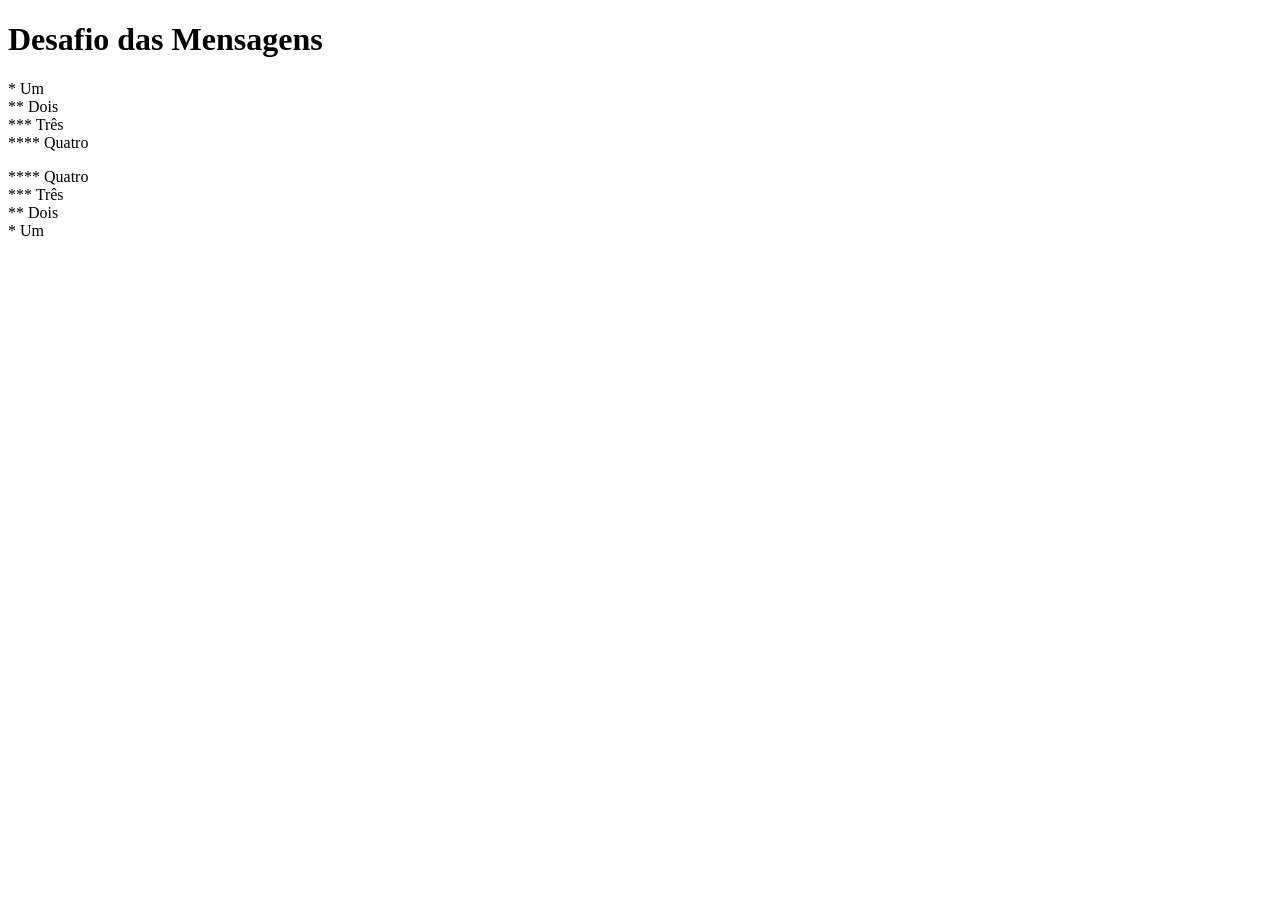
<file: desafios/d001/index.html>
<!DOCTYPE html>
<html lang="pt-br">
<head>
    <meta charset="UTF-8">
    <meta name="viewport" content="width=device-width, initial-scale=1.0">
    <title>Mensagens</title>
</head>
<body>
  <h1>Desafio das Mensagens</h1> 
  <p>* Um <br> ** Dois <br> *** Três <br> **** Quatro</p> 
  <p>**** Quatro <br> *** Três <br> ** Dois <br> * Um </p>
</body>
</html>
</file>
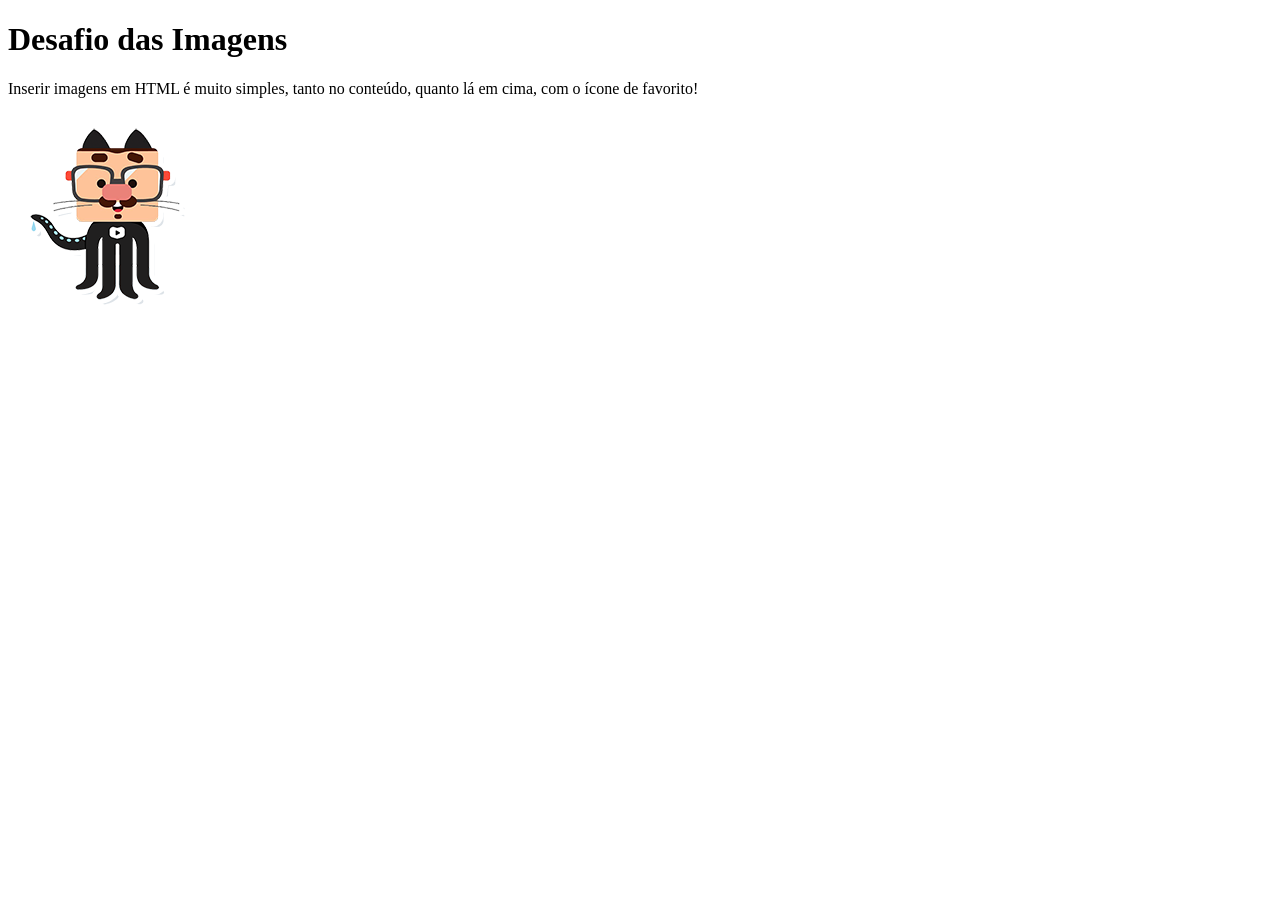
<file: desafios/d002/index.html>
<!DOCTYPE html>
<html lang="pt-br">
<head>
    <meta charset="UTF-8">
    <meta name="viewport" content="width=device-width, initial-scale=1.0">
   <link rel="shortcut icon" href="favicon.ico" type="image/x-icon">
    <title>Imagens</title>
</head>
<body>
    <h1>Desafio das Imagens</h1>
    <p>Inserir imagens em HTML é muito simples, tanto no conteúdo, quanto lá em cima, com o ícone de favorito!</p>
    <img src="github-m.png" alt="Imagem de um viadão">
</body>
</html>
</file>
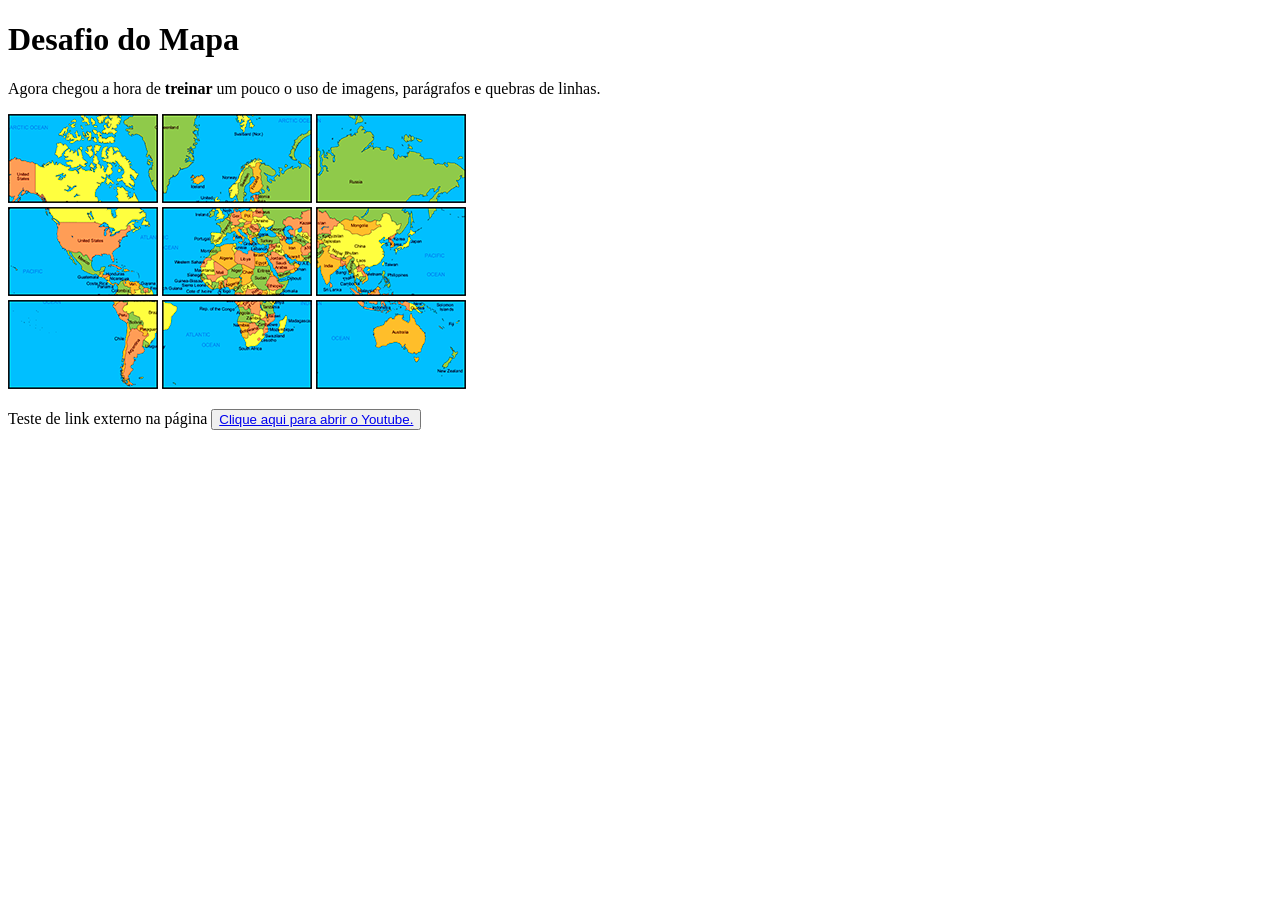
<file: desafios/d003/index.html>
<!DOCTYPE html>
<html lang="pt-br">
<head>
    <meta charset="UTF-8">
    <meta name="viewport" content="width=device-width, initial-scale=1.0">
    <link rel="shortcut icon" href="../d002/favicon.ico" type="image/x-icon">
    <title>Mapa Mundi</title>
</head>
<body>
    <h1>Desafio do Mapa</h1>
    <p>Agora chegou a hora de <strong>treinar</strong> um pouco o uso de imagens, parágrafos e quebras de linhas.</p>
    <p><img src="imagens/01.png" alt="01"> <img src="imagens/02.png" alt="02"> <img src="imagens/03.png" alt="03">
    <br> <img src="imagens/04.png" alt="04"> <img src="imagens/05.png" alt="05"> <img src="imagens/06.png" alt="06">
<br> <img src="imagens/07.png" alt="07"> <img src="imagens/08.png" alt="08"> <img src="imagens/09.png" alt="09"></p>
<p>Teste de link externo na página <button><a href="https://www.youtube.com">Clique aqui para abrir o Youtube.</a></button></p>
</body>
</html>
</file>
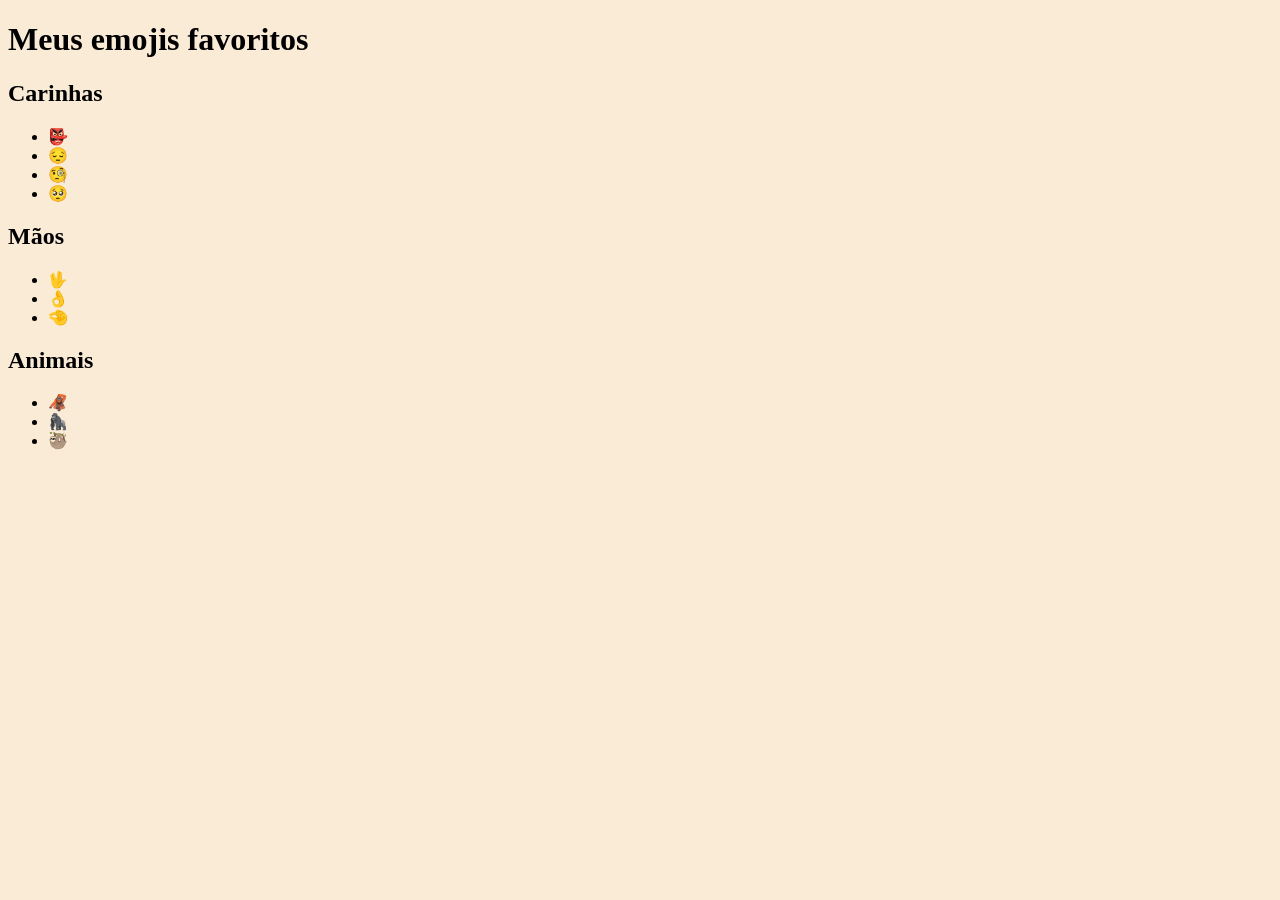
<file: desafios/d004/index.html>
<!DOCTYPE html>
<html lang="pt-br">
<head>
    <meta charset="UTF-8">
    <meta name="viewport" content="width=device-width, initial-scale=1.0">
    <link rel="shortcut icon" href="../../favicon.ico" type="image/x-icon">
    <title>Emojis</title>
    <style>
        body{
            background-color: antiquewhite;
        }
    </style>
</head>
<body>
    <h1>Meus emojis favoritos</h1>
    
    <h2>Carinhas</h2>
    <ul>
        <li>&#x1F47A;</li>
        <li>&#x1F614;</li>
        <li>&#x1F9D0;</li>
        <li>&#x1F97A;</li>
    </ul>

    <h2>Mãos</h2>
    <ul>
        <li>&#x1F596;</li>
        <li>&#x1F44C;</li>
        <li>&#x1F90F;</li>
    </ul>

    <h2>Animais</h2>
    <ul>
        <li>&#x1F9A7;</li>
        <li>&#x1F98D;</li>
        <li>&#x1F9A5;</li>
    </ul>
</body>
</html>
</file>
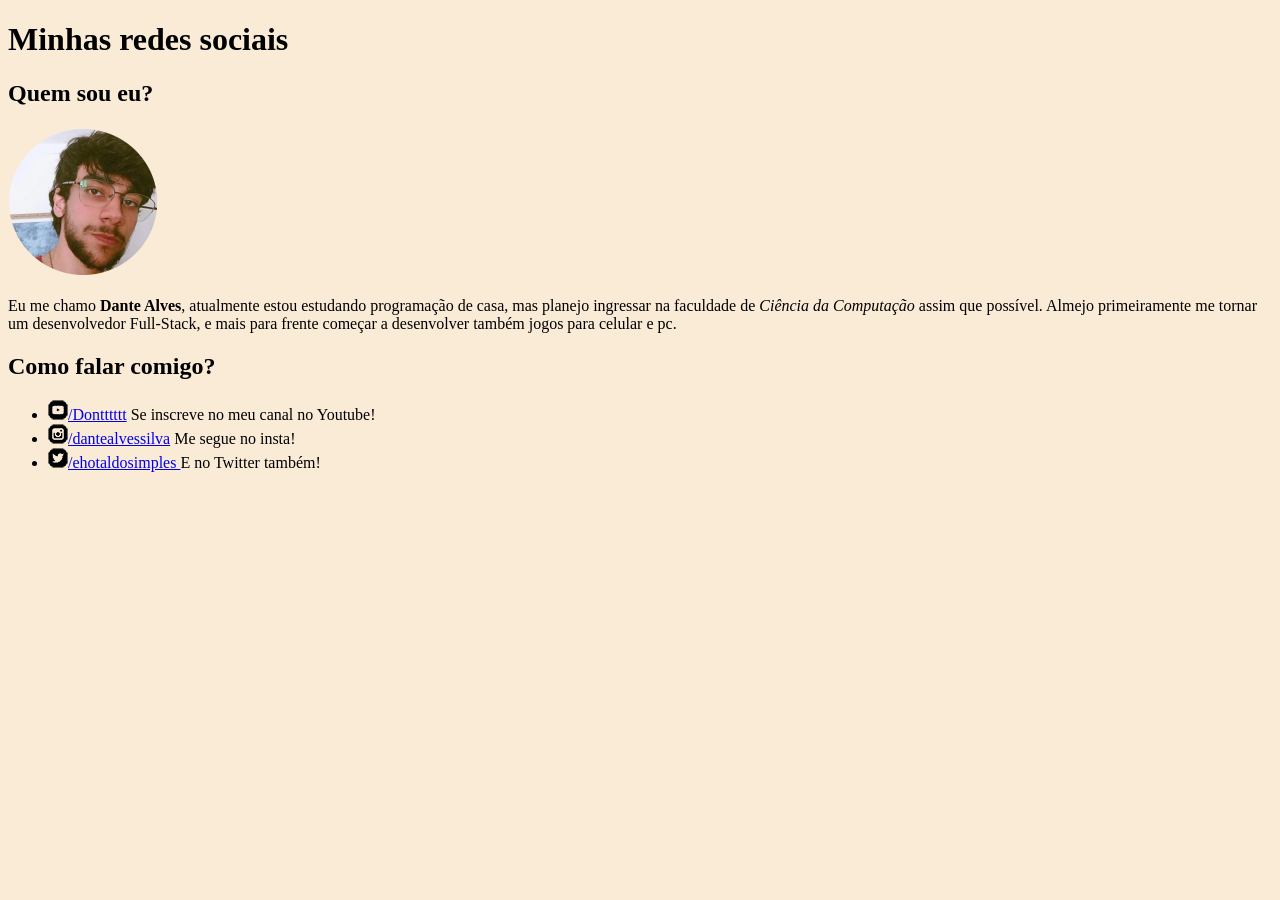
<file: desafios/d005/index.html>
<!DOCTYPE html>
<html lang="pt-br">
<head>
    <meta charset="UTF-8">
    <meta name="viewport" content="width=device-width, initial-scale=1.0">
    <link rel="shortcut icon" href="../../favicon.ico" type="image/x-icon">
    <title>Social</title>
    <style>
        body{
            background-color: antiquewhite;
        }
    </style>
</head>
<body>
    <h1>Minhas redes sociais</h1>
    
    <h2>Quem sou eu?</h2>
    <img src="imagens/minhafoto.png" alt="Eu">
    <p>Eu me chamo <strong>Dante Alves</strong>, atualmente estou estudando programação de casa, mas planejo ingressar na faculdade de <em>Ciência da Computação</em> assim que possível. Almejo primeiramente me tornar um desenvolvedor Full-Stack, e mais para frente começar a desenvolver também jogos para celular e pc.</p>

    <h2>Como falar comigo?</h2>
    <p>
        <ul>
            <li><a href="https://www.youtube.com/@Dontttttt" target="_blank" rel="external"><img src="imagens/icone-youtube.png" alt="yt">/Dontttttt</a> Se inscreve no meu canal no Youtube!</li>
            <li><a href="https://www.instagram.com/dantealvessilva/" target="_blank" rel="external"><img src="imagens/icone-instagram.png" alt="ig">/dantealvessilva</a> Me segue no insta!</li>
            <li><a href="https://x.com/ehotaldosimples" target="_blank" rel="external"><img src="imagens/icone-twitter.png" alt="X">/ehotaldosimples </a> E no Twitter também!</li>
        </ul>
    </p>
</body>
</html>
</file>
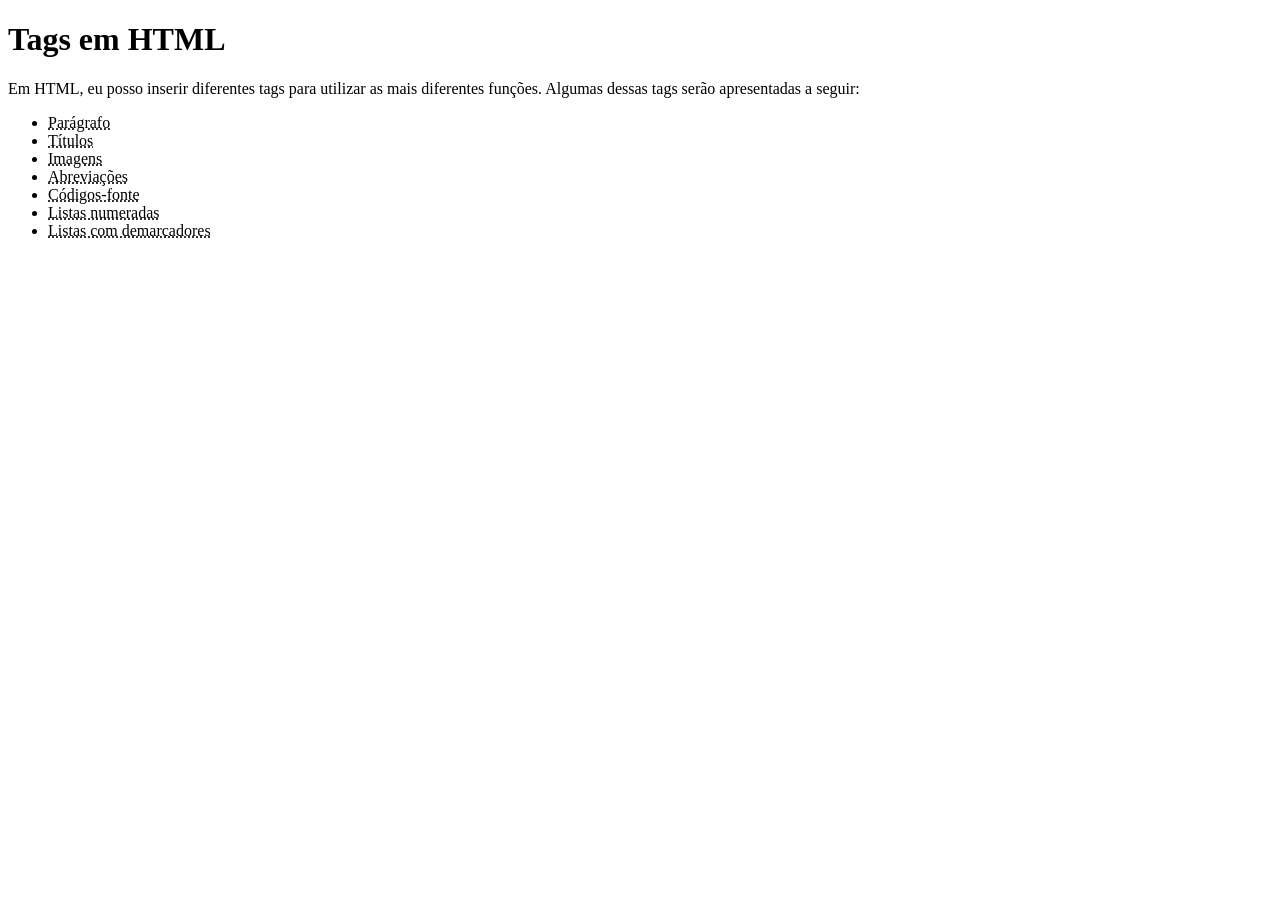
<file: desafios/d006/index.html>
<!DOCTYPE html>
<html lang="pt-br">
<head>
    <meta charset="UTF-8">
    <meta name="viewport" content="width=device-width, initial-scale=1.0">
    <link rel="shortcut icon" href="../../favicon.ico" type="image/x-icon">
    <title>Tags HTML</title>
    <!-- Um exemplo de código para CSS para o futuro -->    
    <style> 
              abbr[title] {
            position: relative;
            cursor: pointer;
        }

        abbr[title]::after {
            content: attr(title);
            position: absolute;
            bottom: 100%; /* Ajusta a posição do tooltip */
            left: 50%;
            transform: translateX(-50%);
            background-color: #000; /* Cor de fundo do tooltip */
            color: #fff; /* Cor do texto do tooltip */
            padding: 5px;
            border-radius: 3px;
            white-space: nowrap;
            font-size: 14px;
            opacity: 0;
            visibility: hidden;
            transition: opacity 0.2s;
            pointer-events: none;
        }
        /* Essa parte aqui torna o tooltip visível quando coloca o cursor em cima. */
        abbr[title]:hover::after {
            opacity: 1;
            visibility: visible;
        }
    </style>
</head>
<body>
    <h1>Tags em HTML</h1>
    <p>Em HTML, eu posso inserir diferentes tags para utilizar as mais diferentes funções. Algumas dessas tags serão apresentadas a seguir:
        <ul>
            <li><abbr title="Use a tag &lt;p&gt;">Parágrafo</abbr></li>
            <li><abbr title="Use a tag &lt;h&gt;">Títulos</abbr></li>
            <li><abbr title="Use a tag &lt;img&gt;">Imagens</abbr></li>
            <li><abbr title="Use a tag &lt;abbr&gt;">Abreviações</abbr></li>
            <li><abbr title="Use a tag &lt;code&gt;">Códigos-fonte</abbr></li>
            <li><abbr title="Use a tag &lt;ol&gt;">Listas numeradas</abbr></li>
            <li><abbr title="Use a tag &lt;ul&gt;">Listas com demarcadores</abbr></li>
        </ul>
    </p>
</body>
</html>
</file>
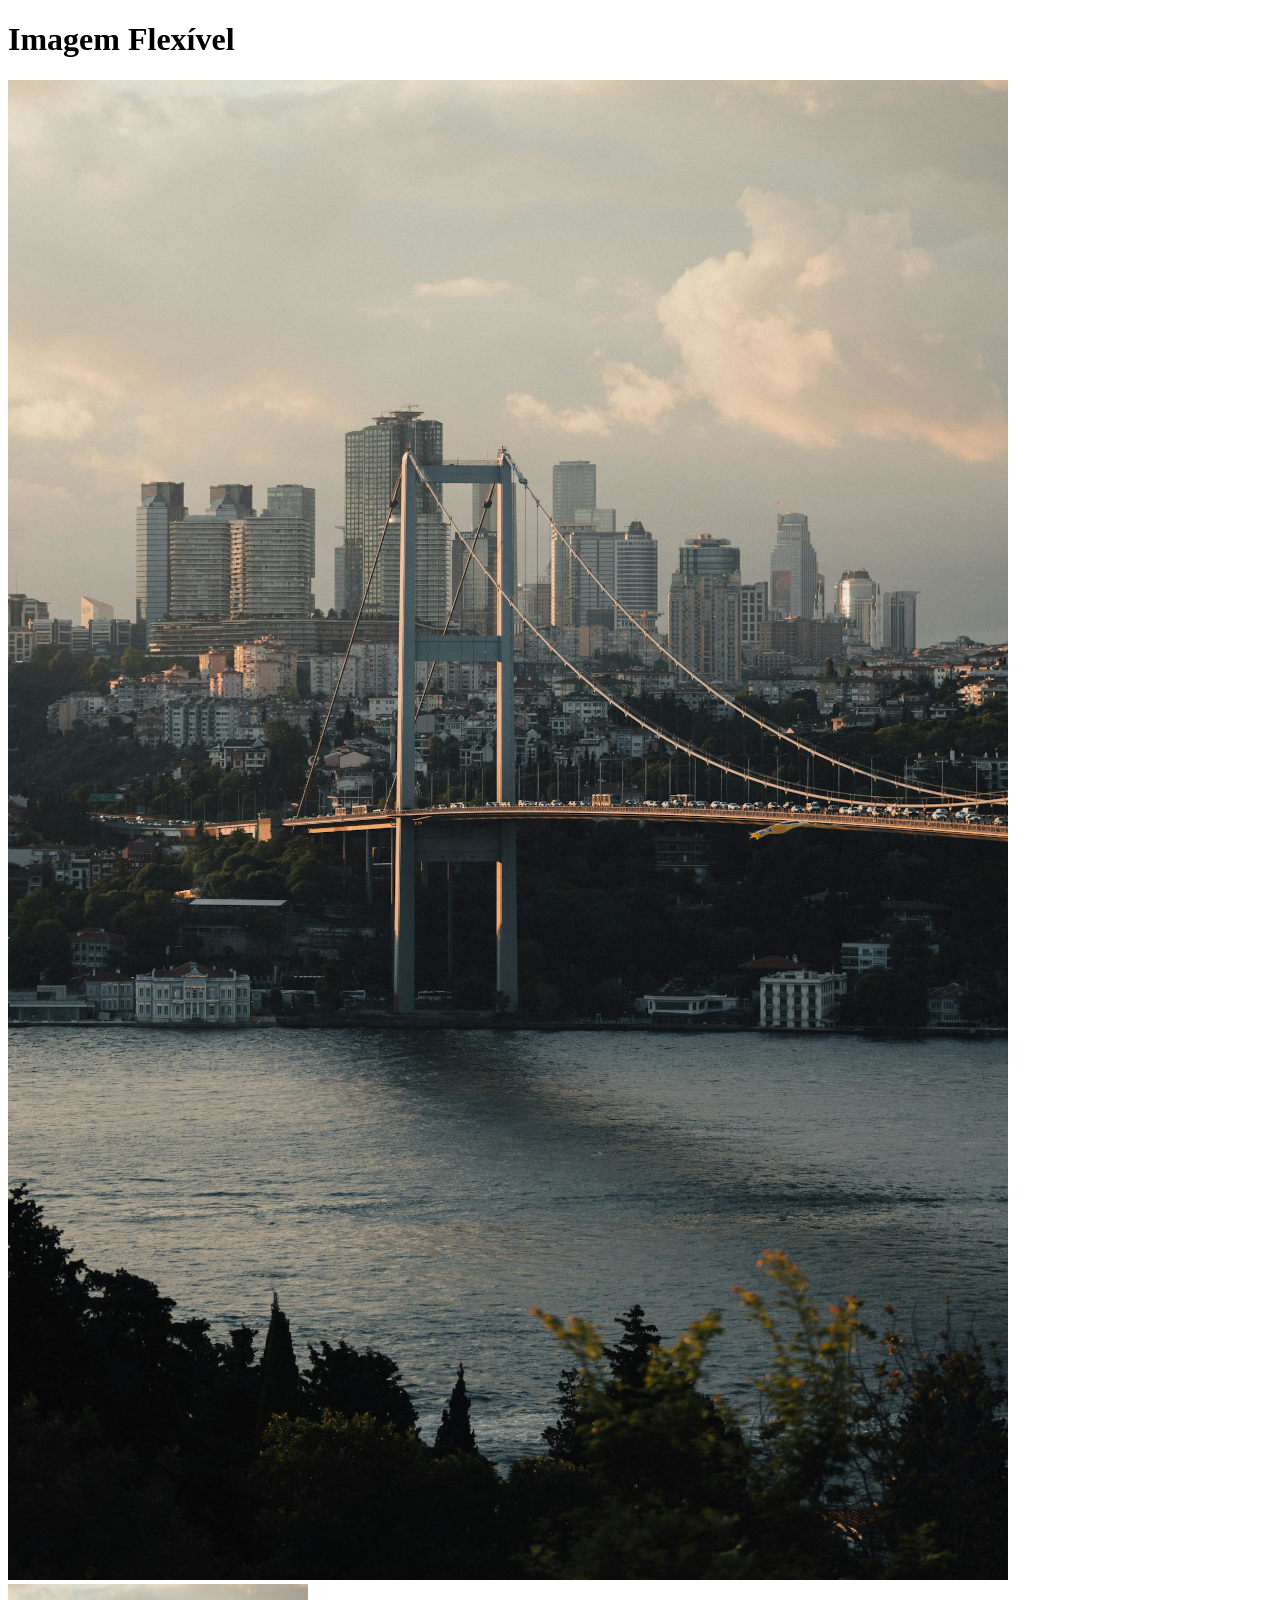
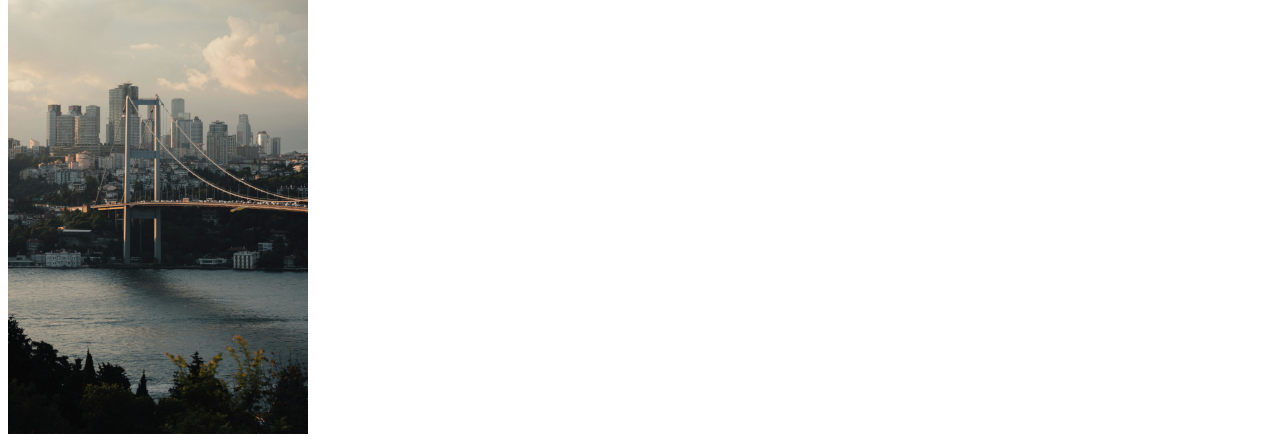
<file: desafios/d007/index.html>
<!DOCTYPE html>
<html lang="pt-br">
<head>
    <meta charset="UTF-8">
    <meta name="viewport" content="width=device-width, initial-scale=1.0">
    <link rel="shortcut icon" href="../../favicon.ico" type="image/x-icon">
    <title>Desafio 7 - Imagem flexível</title>
    <style>
        img{
            max-width: 100%;
            height: auto;
        }
    </style>
</head>
<body>
    <h1>Imagem Flexível</h1>
    <picture>
        <source media="(max-width: 350px)" srcset="imagens/cidade-pequenininha.jpg" type="image/jpeg">
        <source media="(max-width: 700px)" srcset="imagens/cidade-pequena.jpg" type="image/jpeg">
        <img src="imagens/cidade-media.jpg" alt="cidade">
    </picture>
<br>

<img src="imagens/cidade-pequenininha.jpg" alt="nininha">
</body>
</html>
</file>
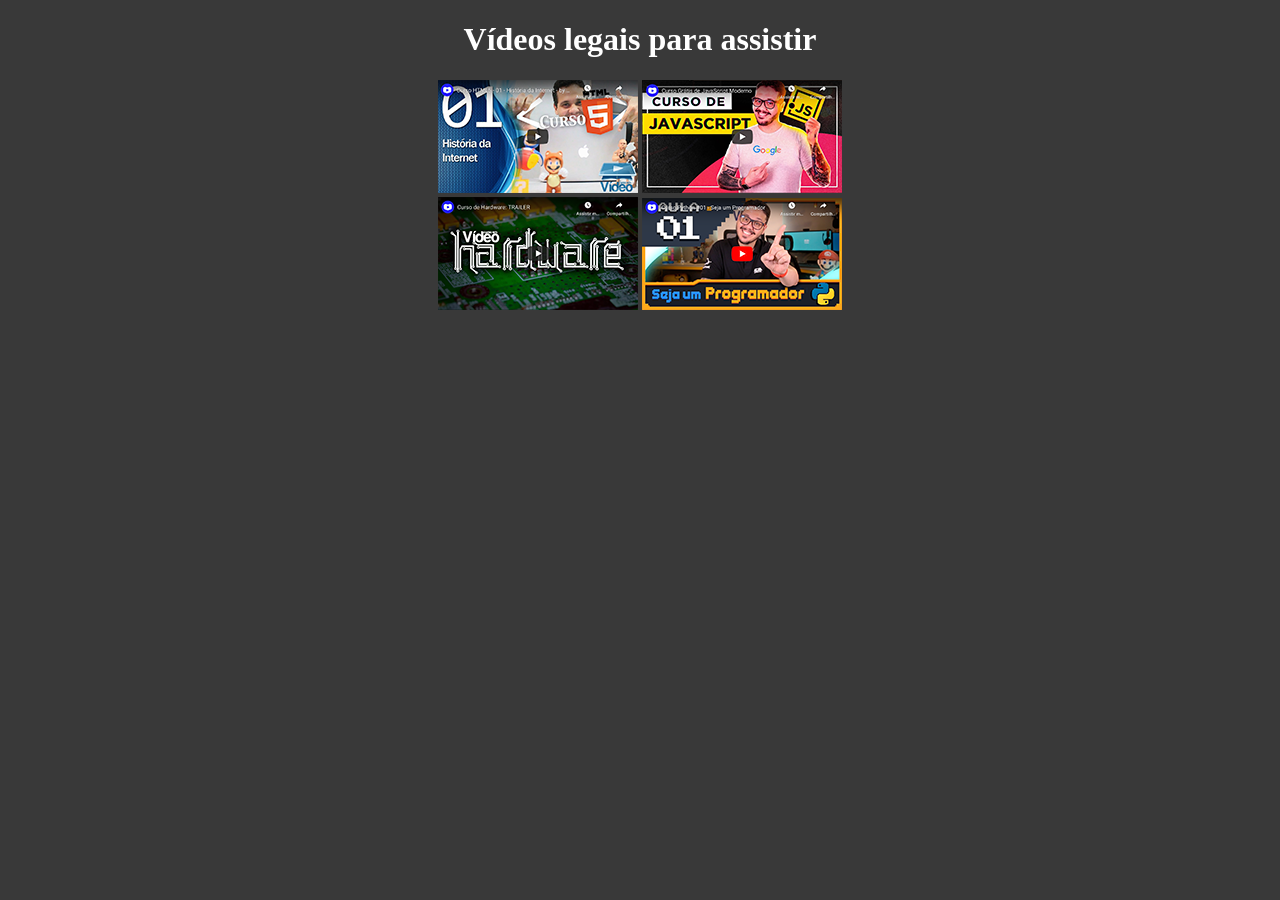
<file: desafios/d009/index.html>
<!DOCTYPE html>
<html lang="pt-br">
<head>
    <meta charset="UTF-8">
    <meta name="viewport" content="width=device-width, initial-scale=1.0">
    <link rel="shortcut icon" href="../../favicon.ico" type="image/x-icon">
    <title>Meus vídeos</title>
   <link rel="stylesheet" href="index.css">
</head>
<body>
   <h1>Vídeos legais para assistir</h1> 
   
   <div class="image">
       <a href="html.html"><img src="imagens/thumb-html.png" alt="html"></a>
       <a href="js.html"><img src="imagens/thumb-js.png" alt="js"></a>
       <br>
       <a href="hardware.html"><img src="imagens/thumb-hardware.png" alt="hardware"></a>
       <a href="py.html"><img src="imagens/thumb-python.png" alt="py"></a>
   </div>
</body>
</html>
</file>
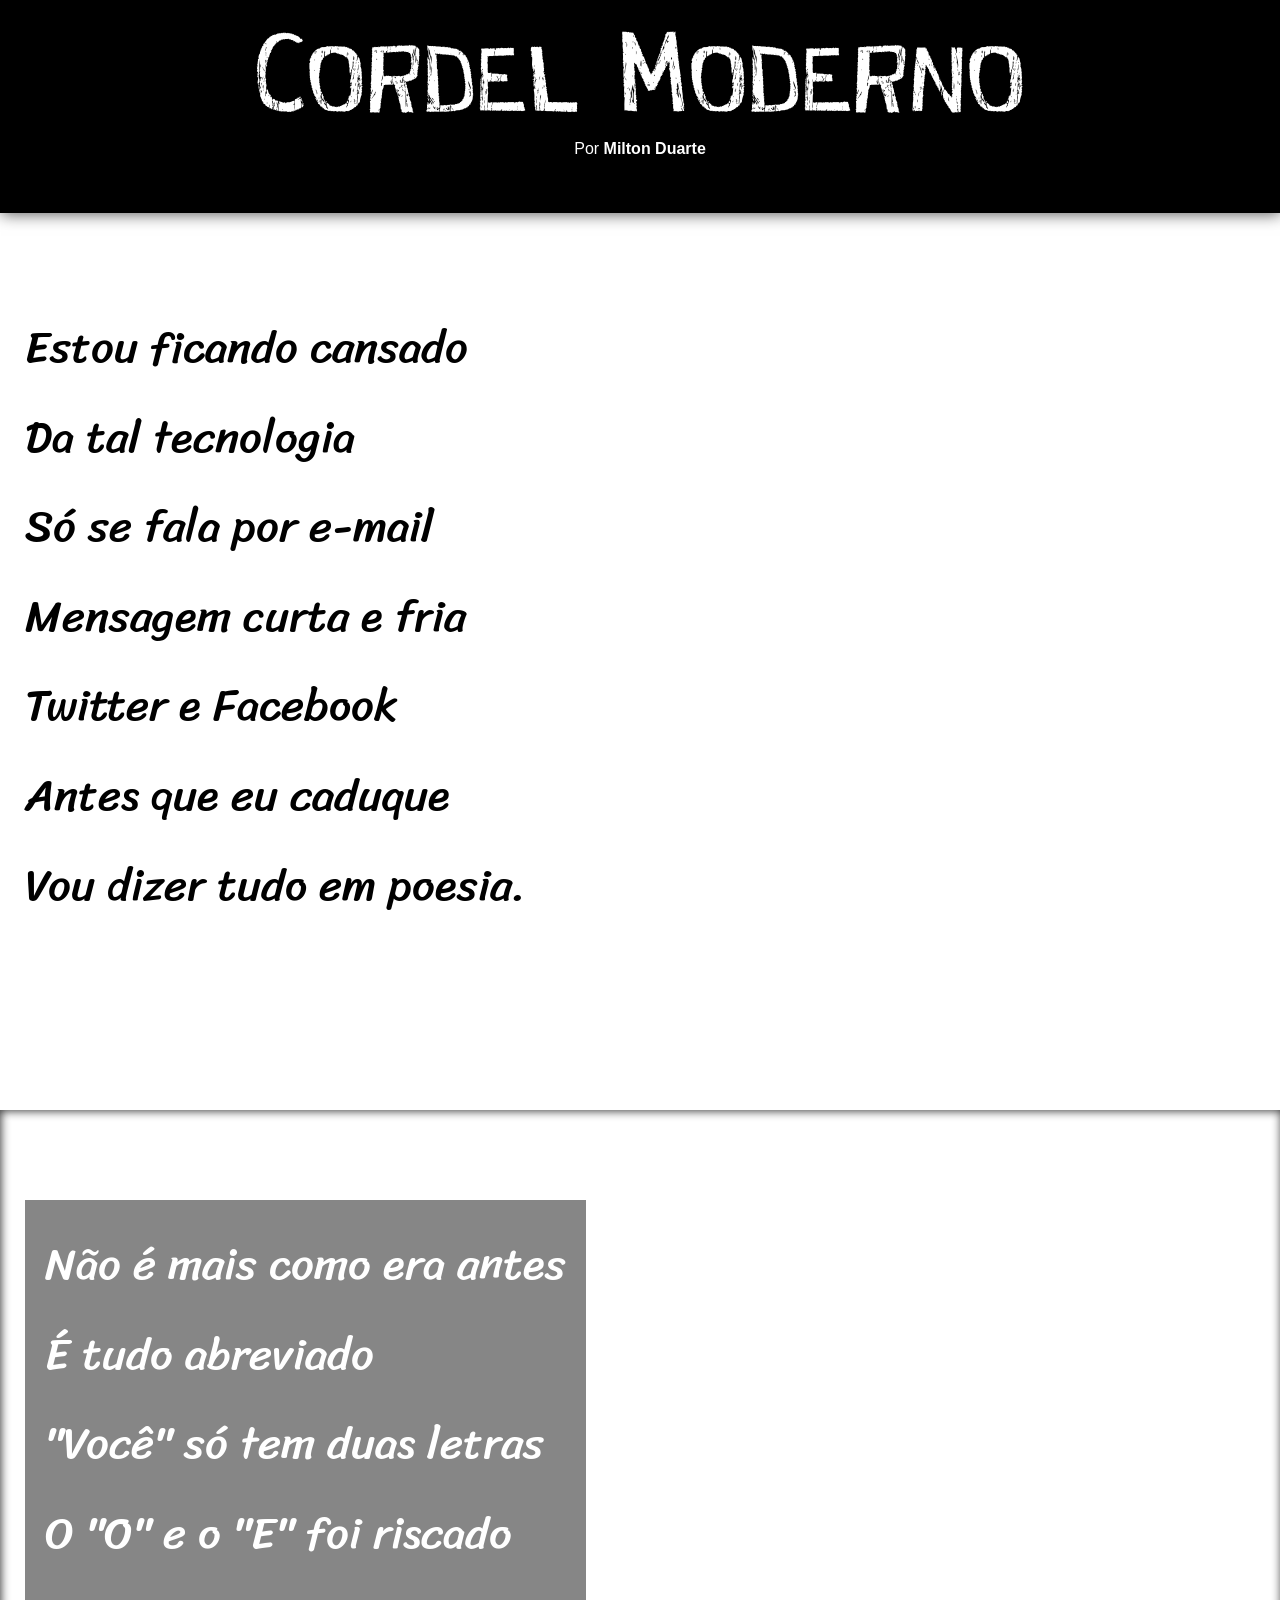
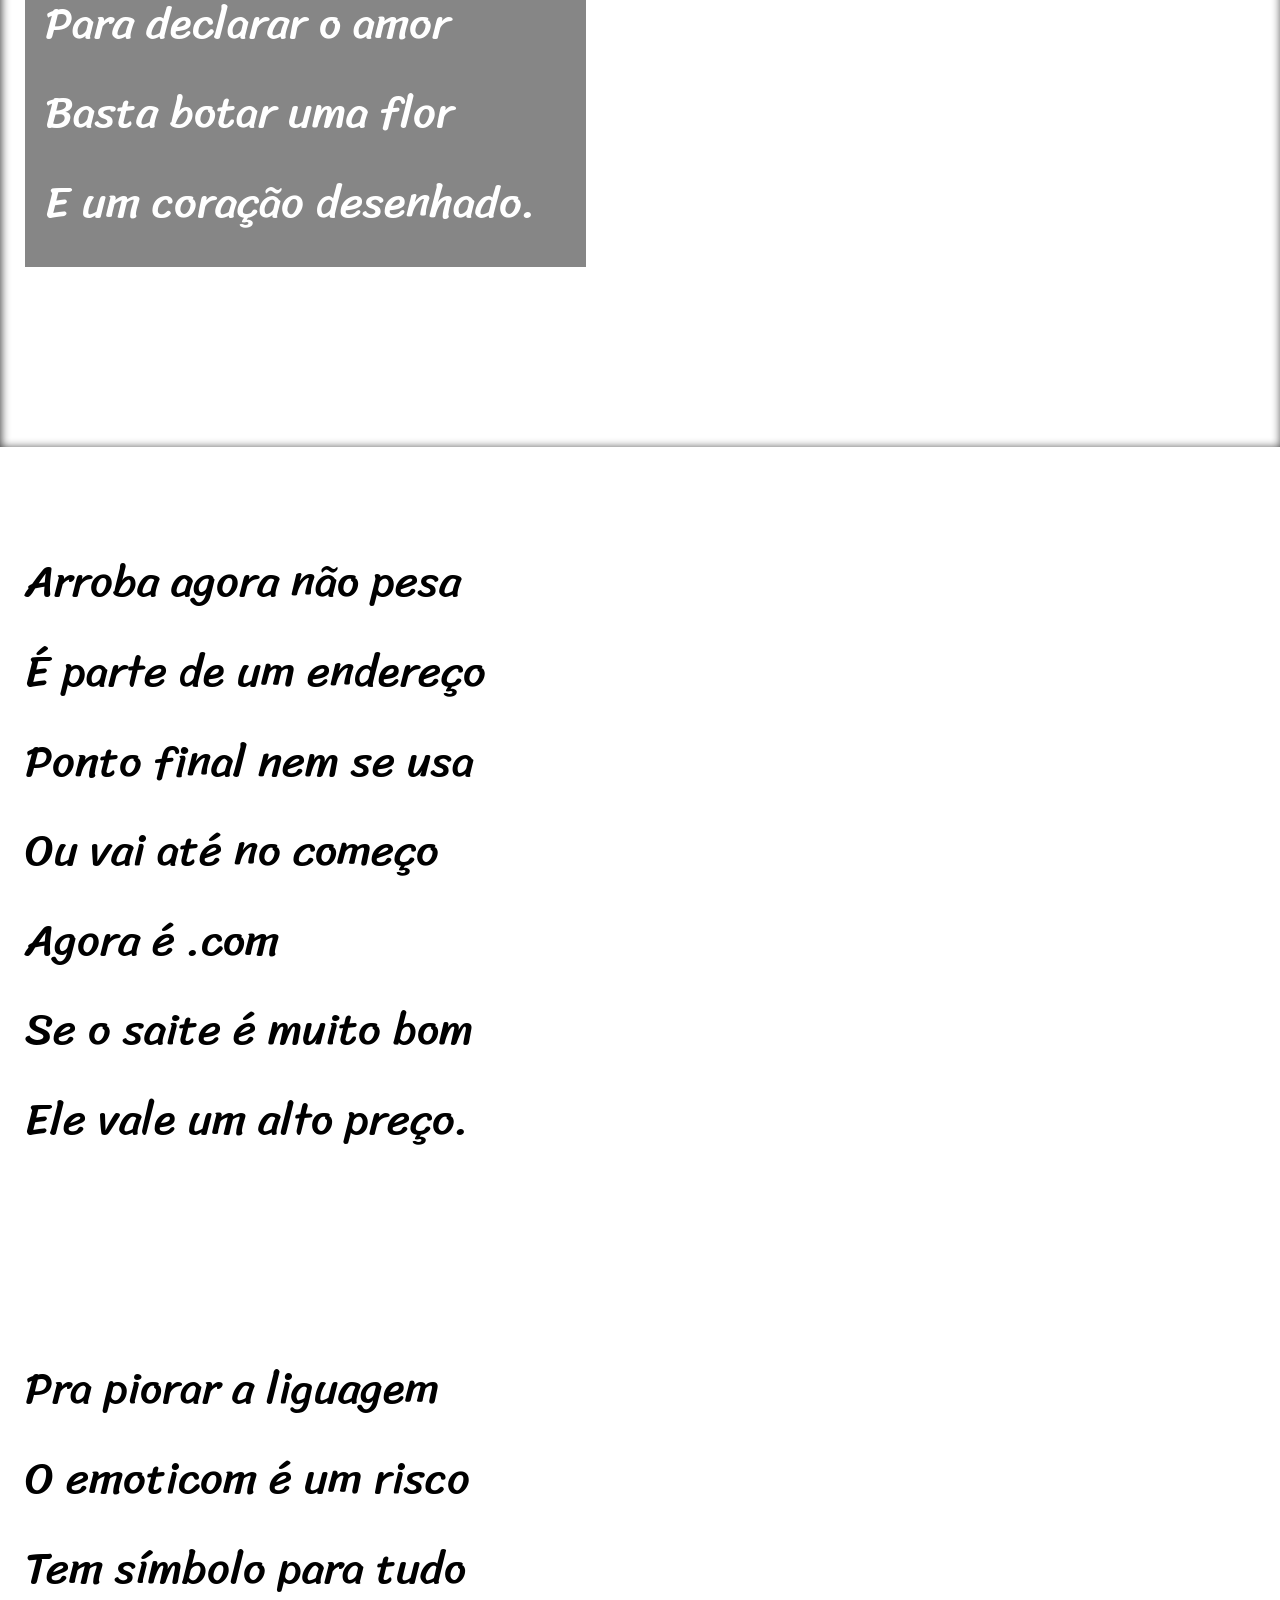
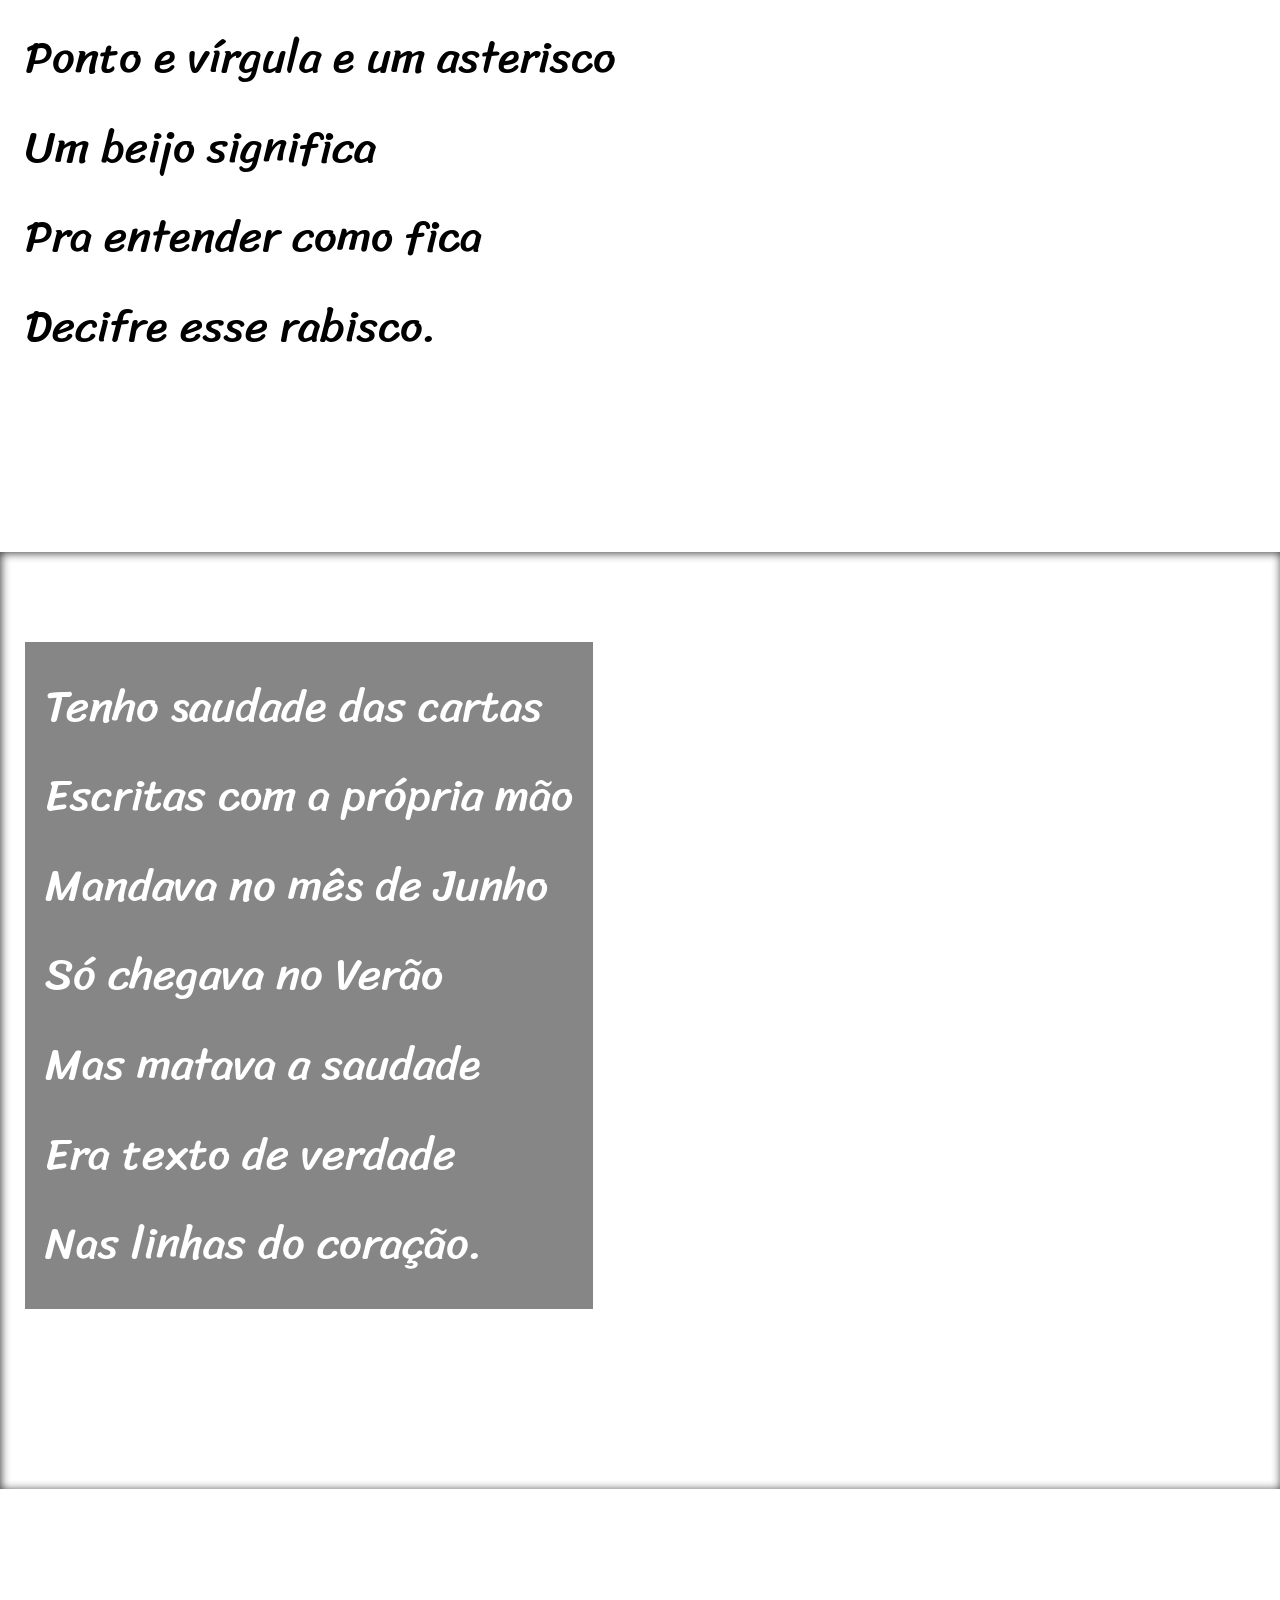
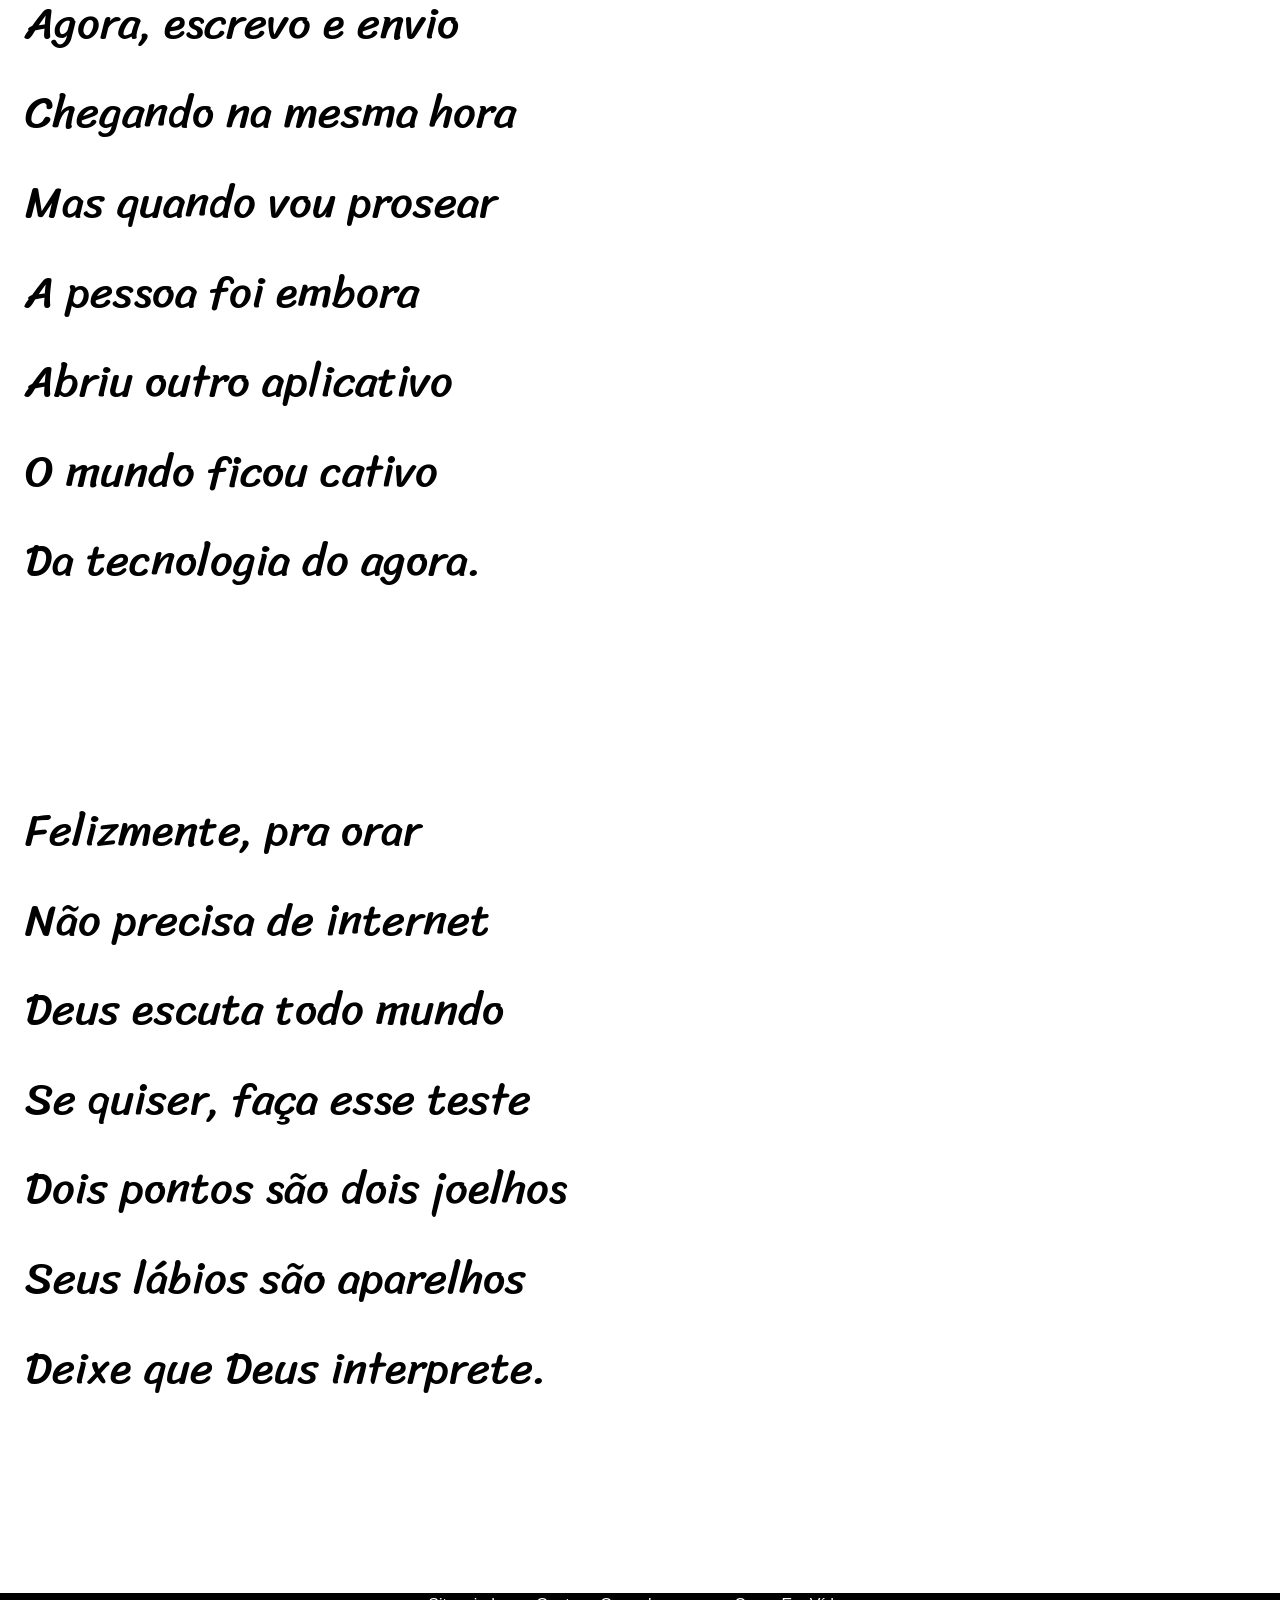
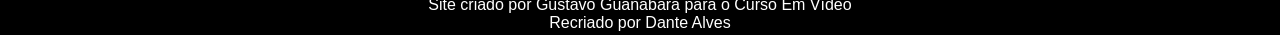
<file: desafios/d012/index.html>
<!DOCTYPE html>
<html lang="pt-br">
<head>
    <meta charset="UTF-8">
    <meta name="viewport" content="width=device-width, initial-scale=1.0">
    <link rel="shortcut icon" href="../../favicon.ico" type="image/x-icon">
    <title>Cordel Moderno</title>
    <link rel="stylesheet" href="style.css">
</head>
<body>
    <header>
        <h1>Cordel Moderno</h1>
        <p>Por <strong><a href="https://www.recantodasletras.com.br/poesias/3186743">Milton Duarte</a></strong></p>
    </header>
    <section>
        <p>
            Estou ficando cansado <br>
            Da tal tecnologia <br>
            Só se fala por e-mail <br>
            Mensagem curta e fria <br>
            Twitter e Facebook <br>
            Antes que eu caduque <br>
            Vou dizer tudo em poesia.
        </p>        
    </section>
    
    <section class="image" id="image1">
        <p>
            Não é mais como era antes <br>
            É tudo abreviado <br>
            "Você" só tem duas letras <br>
            O "O" e o "E" foi riscado <br>
            Para declarar o amor <br>
            Basta botar uma flor <br>
            E um coração desenhado. <br>
        </p>
    </section>

    <section>
        <p>
            Arroba agora não pesa <br>
            É parte de um endereço <br>
            Ponto final nem se usa <br>
            Ou vai até no começo <br>
            Agora é .com <br>
            Se o saite é muito bom <br>
            Ele vale um alto preço. <br>
        </p>
        <p>
            Pra piorar a liguagem <br>
            O emoticom é um risco <br>
            Tem símbolo para tudo <br>
            Ponto e vírgula e um asterisco <br>
            Um beijo significa <br>
            Pra entender como fica <br>
            Decifre esse rabisco. <br>
        </p>
    </section>

    <section class="image" id="image2">
        <p>
            Tenho saudade das cartas <br>
            Escritas com a própria mão <br>
            Mandava no mês de Junho <br>
            Só chegava no Verão <br>
            Mas matava a saudade <br>
            Era texto de verdade <br>
            Nas linhas do coração. <br>
             
        </p>
    </section>

    <section>
        <p>
            Agora, escrevo e envio <br>
            Chegando na mesma hora <br>
            Mas quando vou prosear <br>
            A pessoa foi embora <br>
            Abriu outro aplicativo <br>
            O mundo ficou cativo <br>
            Da tecnologia do agora. <br>
        </p>
        <p>
            Felizmente, pra orar <br>
            Não precisa de internet <br>
            Deus escuta todo mundo <br>
            Se quiser, faça esse teste <br>
            Dois pontos são dois joelhos <br>
            Seus lábios são aparelhos <br>
            Deixe que Deus interprete. <br>
        </p>
    </section>

    <footer>
        <p>Site criado por <a href="https://gustavoguanabara.github.io" target="_blank" rel="external">Gustavo Guanabara</a> para o <a href="https://www.cursoemvideo.com" target="_blank" rel="external">Curso Em Vídeo</a></p>
        <p>Recriado por <a href="https://github.com/dante-alves" target="_blank" rel="external">Dante Alves</a></p>
    </footer>
</body>
</html>
</file>
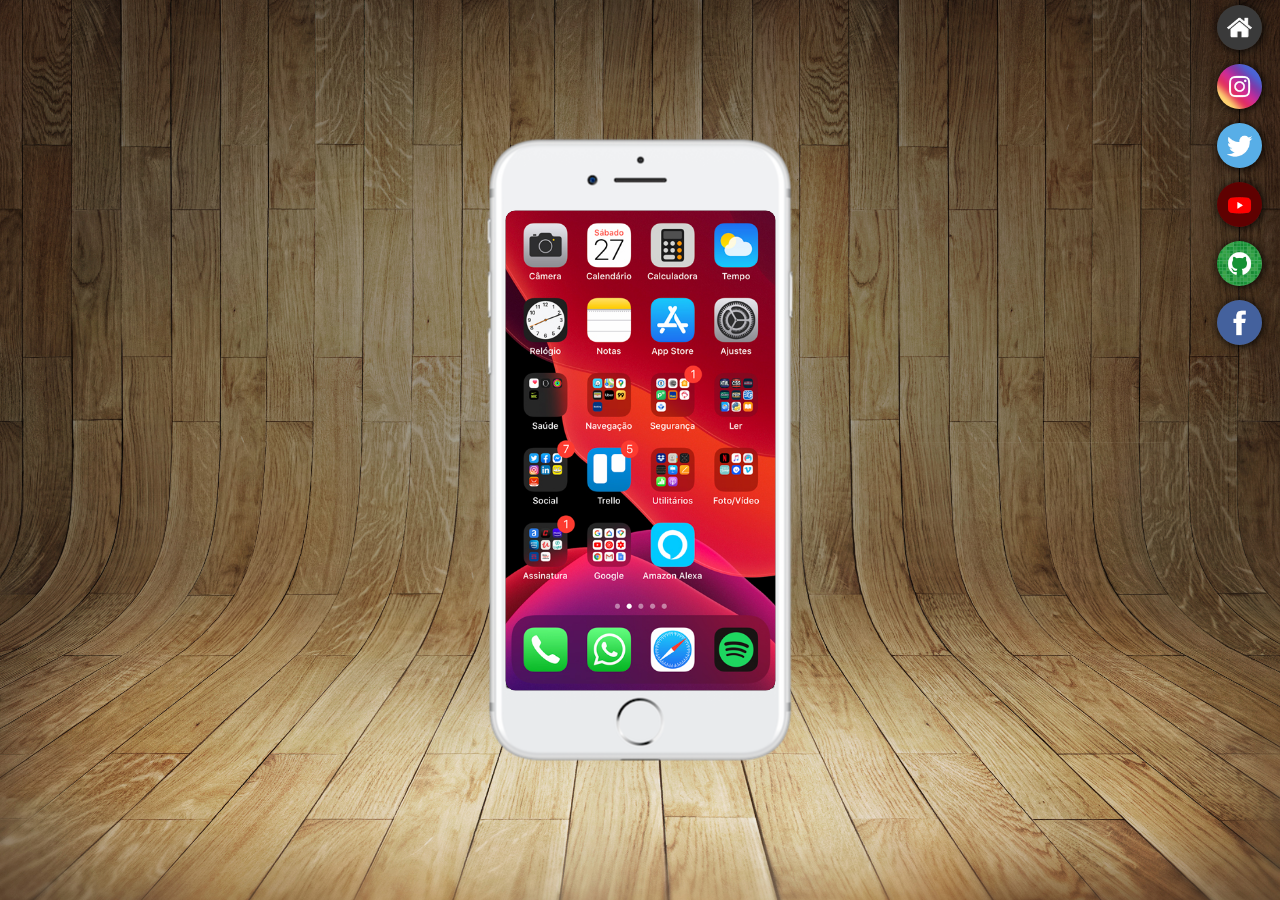
<file: desafios/d014/index.html>
<!DOCTYPE html>
<html lang="pt-br">
<head>
    <meta charset="UTF-8">
    <meta name="viewport" content="width=device-width, initial-scale=1.0">
    <link rel="shortcut icon" href="favicon.ico" type="image/x-icon">
    <title>Projeto Redes Sociais</title>
    <link rel="stylesheet" href="estilos/style.css">
</head>
<body>
    <main>
        <section id="telefone">
            <iframe src="home.html" frameborder="0" name="tela" id="tela">
            </iframe>
        </section>

        <section id="redes-sociais">

            <a href="home.html" target="tela">
                <img src="imagens/logo-home.jpg" alt="ig" class="icone">
            </a>
            <a href="tela-instagram.html" target="tela">
                <img src="imagens/logo-instagram.jpg" alt="ig" class="icone">
            </a>
            <a href="tela-twitter.html" target="tela">
                <img src="imagens/logo-twitter.jpg" alt="X" class="icone">
            </a>
            <a href="tela-youtube.html" target="tela">
                <img src="imagens/logo-youtube.jpg" alt="X" class="icone">
            </a>
            <a href="tela-github.html" target="tela">
                <img src="imagens/logo-github.jpg" alt="X" class="icone">
            </a>
            <a href="tela-facebook.html" target="tela">
                <img src="imagens/logo-facebook.jpg" alt="X" class="icone">
            </a>
        </section>
    </main>
</body>
</html>
</file>
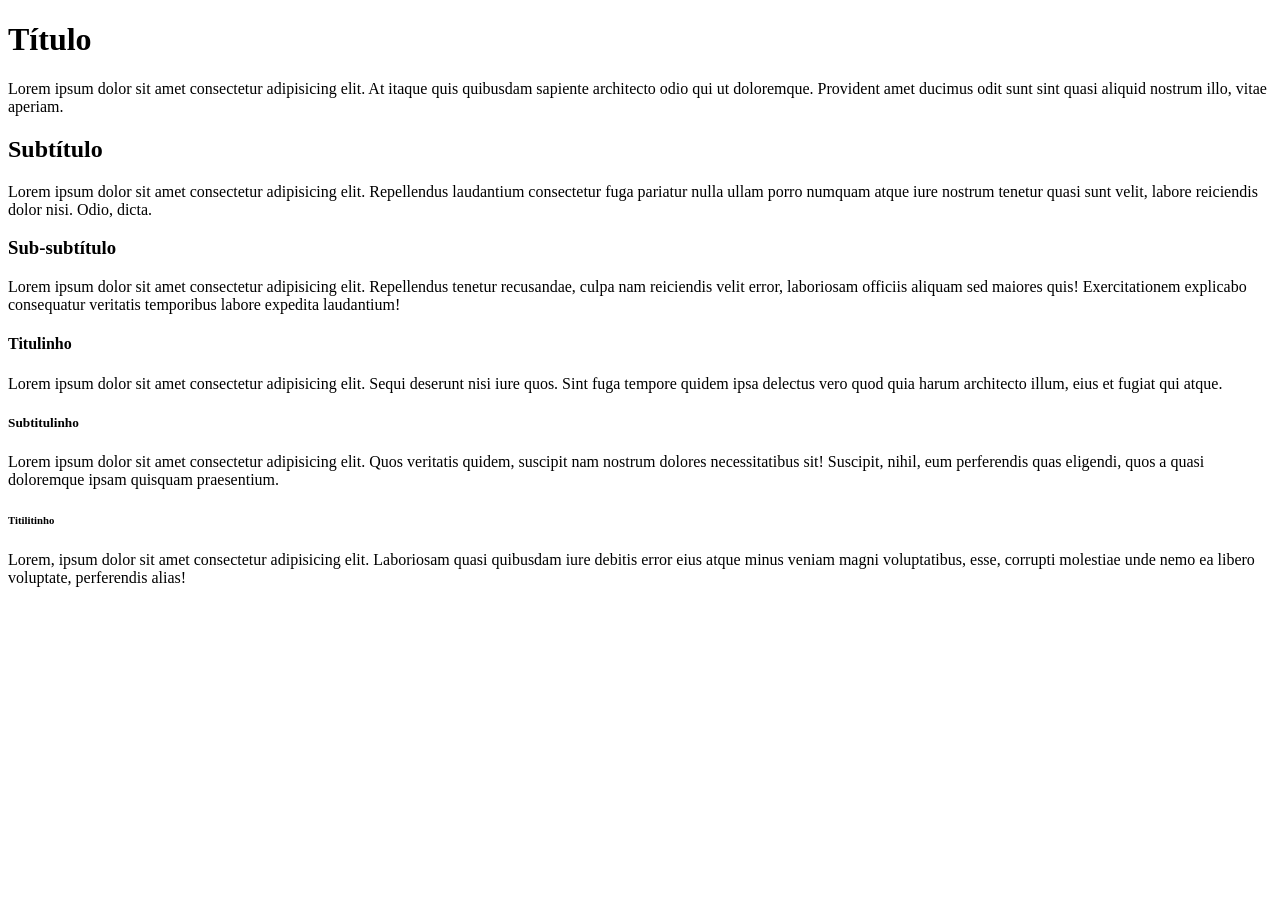
<file: exercicios/ex006/index.html>
<!DOCTYPE html>
<html lang="pt-br">
<head>
    <meta charset="UTF-8">
    <meta name="viewport" content="width=device-width, initial-scale=1.0">
    <link rel="shortcut icon" href="../../favicon_io/favicon.ico" type="image/x-icon">
    <title>Hierarquia de títulos</title>
</head>
<body>
   <h1>Título</h1>
   <p>Lorem ipsum dolor sit amet consectetur adipisicing elit. At itaque quis quibusdam sapiente architecto odio qui ut doloremque. Provident amet ducimus odit sunt sint quasi aliquid nostrum illo, vitae aperiam.</p>
   <h2>Subtítulo</h2>
   <p>Lorem ipsum dolor sit amet consectetur adipisicing elit. Repellendus laudantium consectetur fuga pariatur nulla ullam porro numquam atque iure nostrum tenetur quasi sunt velit, labore reiciendis dolor nisi. Odio, dicta.</p>
   <h3>Sub-subtítulo</h3>
   <p>Lorem ipsum dolor sit amet consectetur adipisicing elit. Repellendus tenetur recusandae, culpa nam reiciendis velit error, laboriosam officiis aliquam sed maiores quis! Exercitationem explicabo consequatur veritatis temporibus labore expedita laudantium!</p>
   <h4>Titulinho</h4>
   <p>Lorem ipsum dolor sit amet consectetur adipisicing elit. Sequi deserunt nisi iure quos. Sint fuga tempore quidem ipsa delectus vero quod quia harum architecto illum, eius et fugiat qui atque.</p>
   <h5>Subtitulinho</h5>
   <p>Lorem ipsum dolor sit amet consectetur adipisicing elit. Quos veritatis quidem, suscipit nam nostrum dolores necessitatibus sit! Suscipit, nihil, eum perferendis quas eligendi, quos a quasi doloremque ipsam quisquam praesentium.</p>
   <h6>Titilitinho</h6> 
   <p>Lorem, ipsum dolor sit amet consectetur adipisicing elit. Laboriosam quasi quibusdam iure debitis error eius atque minus veniam magni voluptatibus, esse, corrupti molestiae unde nemo ea libero voluptate, perferendis alias!</p>
</body>
</html>
</file>
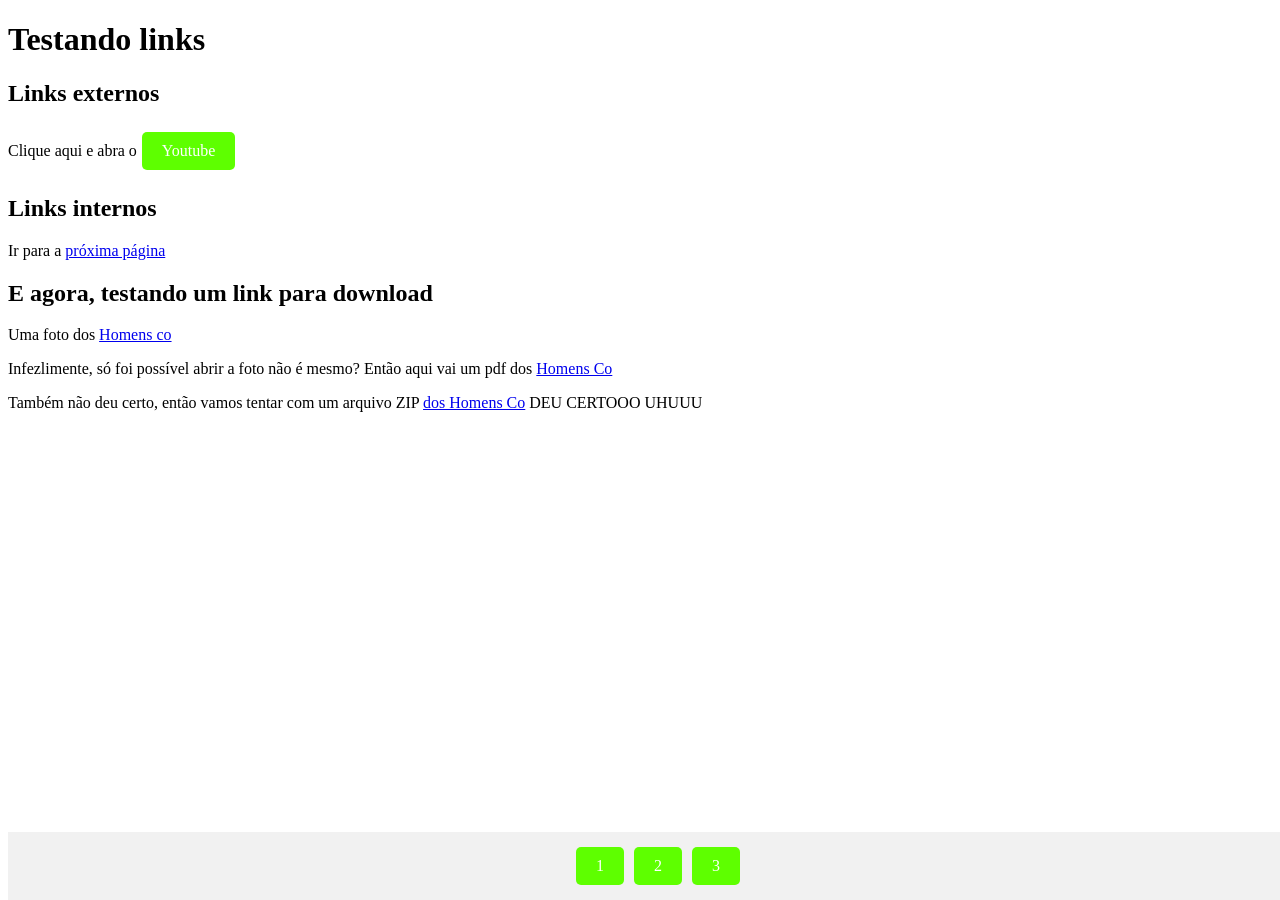
<file: exercicios/ex010/index.html>
<!DOCTYPE html>
<html lang="pt-br">
<head>
    <meta charset="UTF-8">
    <meta name="viewport" content="width=device-width, initial-scale=1.0">
    <link rel="shortcut icon" href="../../favicon.ico" type="image/x-icon">
    <title>Links</title>
    <link rel="stylesheet" href="index.css">
</head>
<body>
    <h1>Testando links</h1>   
    <h2> Links externos</h2>
    <p>Clique aqui e abra o<a href="https://www.youtube.com" target="_blank" rel="external" id="button1">Youtube</a> 
    
    <h2>Links internos</h2>
    <p>Ir para a <a href="pag002.html" rel="next">próxima página</a></p>
    
    <h2>E agora, testando um link para download</h2>
    <p> Uma foto dos <a href="Vários homens co.jpg" download="Vários homens co.jpg" type="image/jpeg">Homens co</a></p>
    <p>Infezlimente, só foi possível abrir a foto não é mesmo? Então aqui vai um pdf dos <a href="homensco.pdf" download="homensco.pdf" type="application/pdf">Homens Co</a></p>
    <p>Também não deu certo, então vamos tentar com um arquivo ZIP <a href="homensco.zip" download="homensco.zip" type="application/zip">dos Homens Co</a> DEU CERTOOO UHUUU</p>
    <div class="footer">
            <a href="index.html" class="buttonGeral">1</a>
            <a href="pag002.html" rel="next" class="buttonGeral">2</a>
            <a href="pag003.html" rel="next" class="buttonGeral">3</a>
    </div>
</body>
</html>
</file>
<file: desafios/d009/index.css>
body {
    background-color: rgb(57, 57, 57);
}

h1 {
    color: white;
    text-align: center;
}

.image {
    text-align: center;
}

p {
    color: white;
}

a {
    text-decoration: none;
    color: white;
}

a:focus {
    outline: none;
}
a:active {
    outline: none;
}

a:hover {
    color: rgb(146, 146, 146);
}

.resize {
    width: 500px;
    height: auto;
}
</file>
<file: desafios/d012/style.css>
@charset "UTF=8";

/* Fontes externas */
@import url('https://fonts.googleapis.com/css2?family=Sriracha&display=swap');

.sriracha-regular {
    font-family: "Sriracha", cursive;
    font-weight: 400;
    font-style: normal;
  }

  @font-face {
    font-family: 'Cordelina';
    src: url('fontes/cordelina.otf') format('opentype');
  }

/* Configuração geral */
* {
    margin: 0;
}
:root {
    --cor0: black;
    --cor1: white;
    --font0: 'Cordelina';
    --font1: Verdana, Geneva, Tahoma, sans-serif;
    --font2: "Sriracha", cursive; /*Essa variável não está funcionando */
}
/*Configuração de links */


a {
    color: var(--cor1);
    text-decoration: none;
}

a:hover {
    color: var(--cor1);
    text-decoration: underline;
}


/* Configuração do header */
header {
    text-align: center;
    background-color: var(--cor0);
    box-shadow: 1px 1px 15px rgba(0, 0, 0, 0.659);
}

header > h1 {
    padding-top: 28px;
    font: normal normal 9dvw var(--font0);
    color: var(--cor1);
}

header > p {
    color: var(--cor1);
    font-family: var(--font1);
    padding-bottom: 55px;
}

/*Configuração das sections */

section {
    padding: 10dvh 0px 0dvh 25px;
}

section > p {
    line-height: 2em;
    font-family: "Sriracha", cursive;
    font-size: 3.5dvw;
    margin-bottom: 20dvh;
}
/*Sections com imagems com efeito parallax*/
.image {
    background-repeat: no-repeat;
    background-size: cover;
    background-attachment: fixed;
    background-position: right center;
    box-shadow: inset 1px 1px 10px rgba(0, 0, 0, 0.773);
}

.image > p {
    background-color: rgba(0, 0, 0, 0.473);
    padding: 20px;
    color: white;
    display: inline-block;
}
#image1 {
    background-image: url("imagens/background001.jpg");
}

#image2 {
    background-image: url("imagens/background002.jpg");
}
/*Configuração do footer */

footer {
    text-align: center;
    background-color: var(--cor0);
    color: var(--cor1);
    font-family: Verdana, Geneva, Tahoma, sans-serif;
    margin-bottom: -6px;
    padding: 3px;
}
</file>
<file: desafios/d014/estilos/style.css>
@charset "UTF-8";

* {
    margin: 0;
    padding: 0;
}

html, body {
    width: 100vw;
    height: 100vh;
    background-color: rgb(65, 41, 0);
 
}

body {
    background-image: url("../imagens/fundo-madeira.jpg");
    background-size: cover;
    background-repeat: no-repeat;
    background-attachment: fixed;
   }

main {
    position: relative;
    height: 100vh;
}

section#telefone {
    position: absolute;
    top: 50%;
    left: 50%;
    transform: translate(-50%, -50%);
    
    background: url(../imagens/frame-iphone.png) no-repeat;
    width: 311px;
    height: 627px;
}

iframe {
    position: relative;
    top: 50%;
    left: 50%;
    transform: translate(-50%, -50%);

    width: 270px;
    height: 480px;
    border-radius: 10px;
}

section#redes-sociais {
    width: 100px;
    position:absolute;
    top: 0%;
    right: 1%;
  
}

img.icone {
    border-radius: 50%;
    width: 45px;
    margin: 5px 5px 5px 50px;
    box-shadow: 1px 1px 10px black;
    box-sizing: border-box;
}

img.icone:hover {
    border-radius: 50%;
    width: 55px;
    margin: 5px 5px 5px 35px;
    border: 3px solid rgba(255, 255, 255, 0.768);
    transition: border .3s, width .3s, margin .3s;
}
</file>
<file: exercicios/ex010/index.css>
.footer {
    position: absolute;
    bottom: 0%;
    width: 100%;
    display: flex;
    justify-content: center;
    padding: 10px;
    background-color: #f1f1f1;
}
.buttonGeral {
    display: inline-block;
    padding: 10px 20px;
    margin: 5px;
    background-color: #5eff00;
    color: white;
    text-align: center;
    text-decoration: none;
    border-radius: 5px;
}

.buttonGeral:hover {
    background-color: #1f8d00;
}
#button1 {
    display: inline-block;
    padding: 10px 20px;
    margin: 5px;
    background-color: #5eff00;
    color: white;
    text-align: center;
    text-decoration: none;
    border-radius: 5px;
}
#button1:hover {
    background-color: #1f8d00;
}
</file>
